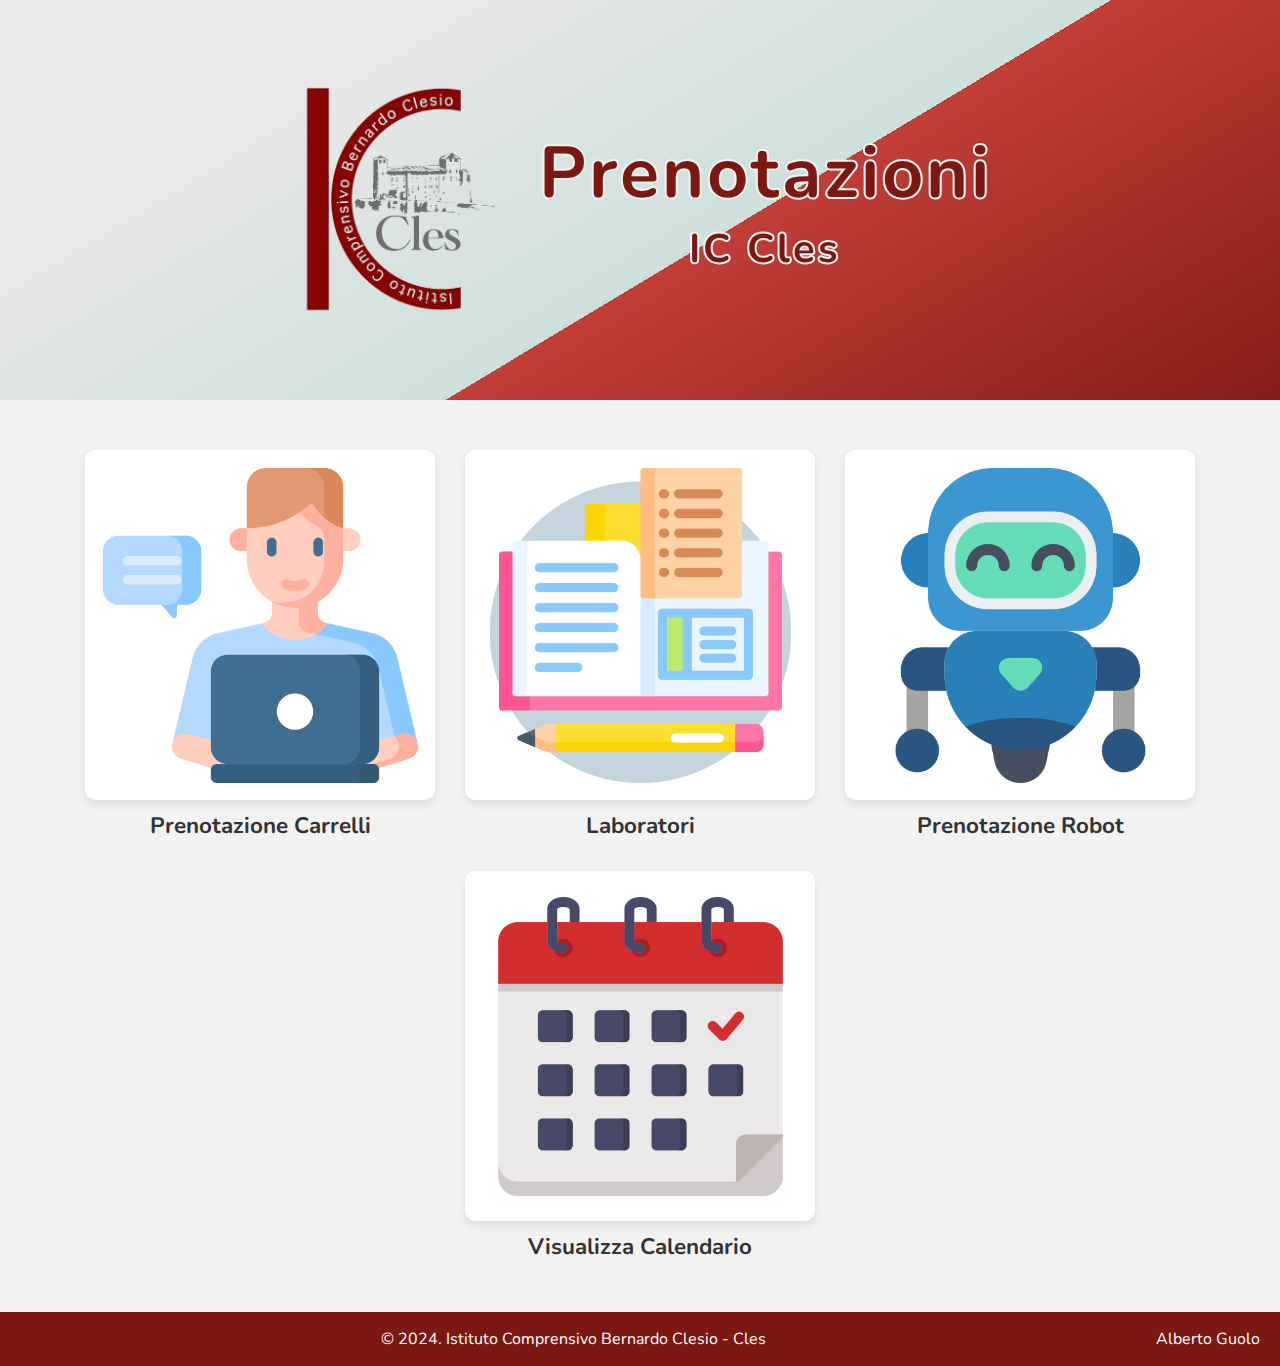
<file: index.html>
<!DOCTYPE html>
<html lang="it">
<head>
    <meta charset="UTF-8">
    <meta name="viewport" content="width=device-width, initial-scale=1.0">
    <title>Prenotazioni IC Cles</title>
    <!-- Importa il font Nunito da Google Fonts -->
    <link href="https://fonts.googleapis.com/css2?family=Nunito:wght@400;500;700;800&display=swap" rel="stylesheet">
    <!-- Collegamento al file CSS esterno -->
    <link rel="stylesheet" href="styles.css">
</head>
<body>

    <!-- Sfondo dell'header -->
    <div class="header-background"></div>

    <!-- Header -->
    <div class="header">
        <div class="header-content">
            <img class="logo oscillate" src="img/logo.png" alt="Logo Istituto Comprensivo Cles">
            <div id="text-container">
                <h1 id="prenotazioni" class="hidden">Prenotazioni</h1>
                <h2 id="ic-cles" class="hidden">IC&nbsp;Cles</h2>
            </div>
        </div>
    </div>

    <!-- Sezione Servizi -->
    <div class="services">
        <!-- Blocco Prenotazione Carrelli -->
        <div class="service-container">
            <a href="pages/carrelli.html"> <!-- Reindirizza alla pagina carrelli.html -->
                <div class="service">
                    <img src="img/carrelli.png" alt="Prenotazione Carrelli" class="service-image">
                </div>
                <div class="service-title">Prenotazione Carrelli</div>
            </a>
        </div>
        <!-- Blocco Aula STEM -->
        <div class="service-container">
            <a href="pages/aule.html"> <!-- Reindirizza alla pagina stem.html -->
                <div class="service">
                    <img src="img/aule.png" alt="Aule">
                </div>
            </a>
            <div class="service-title">Laboratori</div>
        </div>
        <!-- Blocco Prenotazione Robot -->
        <div class="service-container">
            <a href="pages/robot.html"> <!-- Reindirizza alla pagina robot.html -->
                <div class="service">
                    <img src="img/robot.png" alt="Prenotazione Robot">
                </div>
                <div class="service-title">Prenotazione Robot</div>
            </a>
        </div>
        <!-- Blocco Visualizza Calendario  -->
        <div class="service-container">
            <a href="pages/calendario.html"> <!-- Reindirizza alla pagina calendario.html -->
                <div class="service">
                    <img src="img/calendario.png" alt="Calendario IC Cles">
                </div>
                <div class="service-title">Visualizza Calendario</div>
            </a>
        </div>
    </div>

    <!-- Footer -->
    <div class="footer">
        <p class="footer-text">&copy; 2024. Istituto Comprensivo Bernardo Clesio - Cles</p>
        <div class="footer-name" rel="author">
            <span>Alberto</span>
            <span>Guolo</span>
        </div>
    </div>

    <!-- Collegamento al file JavaScript esterno -->
    <script src="script.js"></script>

</body>
</html>
</file>
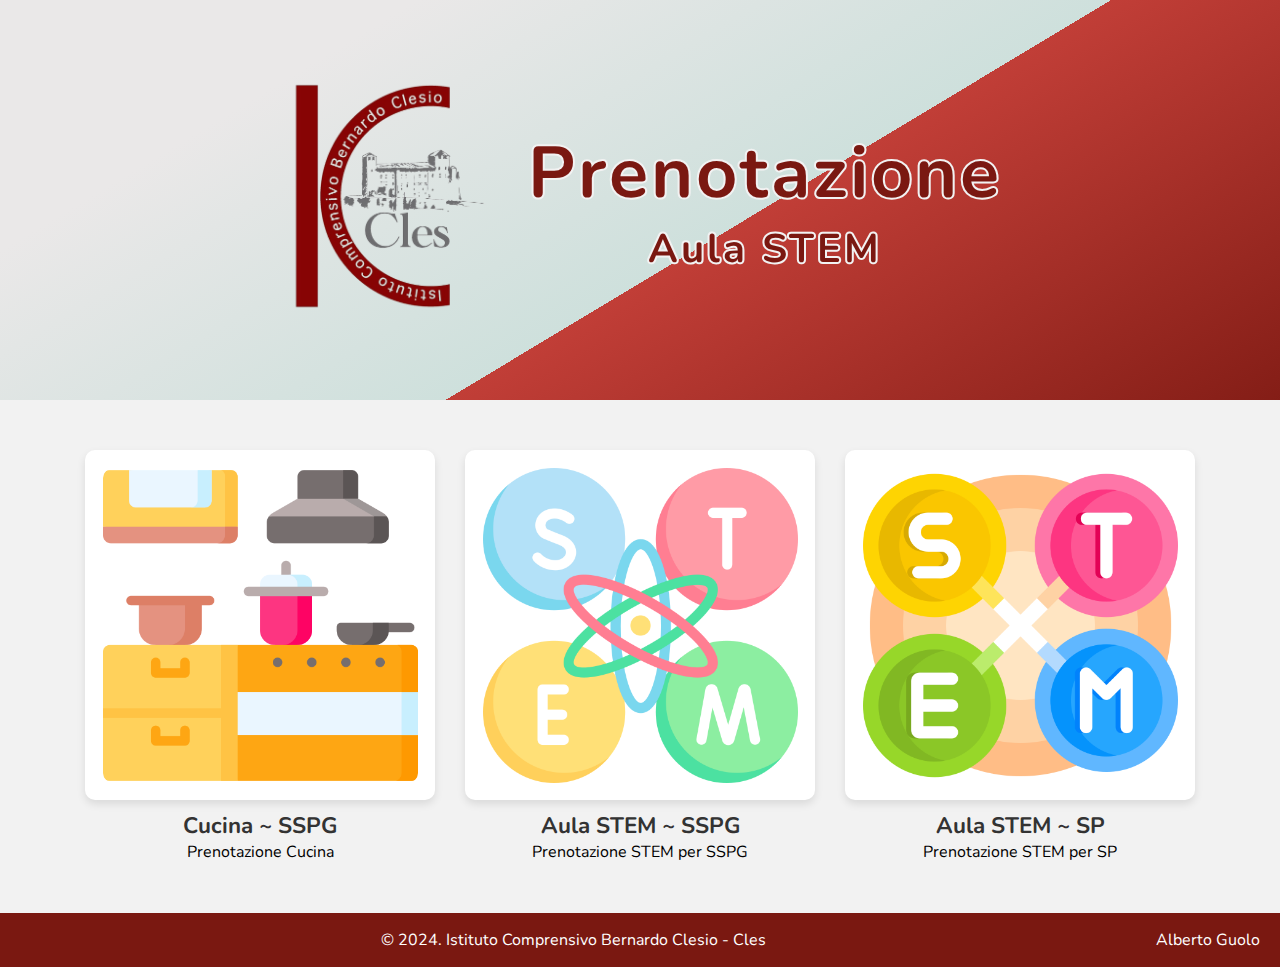
<file: pages/aule.html>
<!DOCTYPE html>
<html lang="it">
<head>
    <meta charset="UTF-8">
    <meta name="viewport" content="width=device-width, initial-scale=1.0">
    <title>Prenotazioni IC Cles</title>
    <!-- Importa il font Nunito da Google Fonts -->
    <link href="https://fonts.googleapis.com/css2?family=Nunito:wght@400;500;700;800&display=swap" rel="stylesheet">
    <!-- Collegamento al file CSS esterno -->
    <link rel="stylesheet" href="../styles.css">
</head>
<body>

    <!-- Sfondo dell'header -->
    <div class="header-background"></div>

    <!-- Header -->
    <div class="header">
        <div class="header-content">
            <a href="../index.html"> <!-- Reindirizza alla pagina index.html -->
                <img class="logo oscillate" src="../img/logo.png" alt="Logo Istituto Comprensivo Cles">
            </a>
            <div id="text-container">
                <h1 id="prenotazioni" class="hidden">Prenotazione</h1>
                <h2 id="ic-cles" class="hidden">Aula&nbsp;STEM</h2>
            </div>
        </div>
    </div>

    <!-- Sezione Servizi -->
    <div class="services">
      <!-- Blocco Prenotazione Cucina - SSPG -->
        <div class="service-container">
            <a href="https://calendar.google.com/calendar/u/0/appointments/schedules/AcZssZ17Omv0JEI0If9-OoV2RL335cO-Me4zK_tw5n8PV_uEPM12wuxZfOznDrpojUrgWLqYHWg-0oZU">
                <div class="service">
                    <img src="../img/aule/cucina.png" alt="Cucina">
                </div>
                <div class="service-title">Cucina ~ SSPG</div>
            </a>
            <div class="service-subtitle">Prenotazione Cucina</div> <!-- Sottotitolo -->
        </div>
        <!-- Blocco Prenotazione STEM - SSPG -->
        <div class="service-container">
            <a href="https://calendar.google.com/calendar/u/0/appointments/schedules/AcZssZ2Th8sdN_ugvnnpzNmQClvPQMepJCiik5kD5T9uIy_IQ7PKE2ZAqcwMmy5NIHvEnmvR3H9P79nT">
                <div class="service">
                    <img src="../img/aule/stem_sspg.png" alt="Aula STEM - SSPG">
                </div>
                <div class="service-title">Aula STEM ~ SSPG</div>
            </a>
            <div class="service-subtitle">Prenotazione STEM per SSPG</div> <!-- Sottotitolo -->
        </div>
        <!-- Blocco Prenotazione STEM - SP -->
        <div class="service-container" id="ultimo">
            <a href="https://calendar.google.com/calendar/u/0/appointments/schedules/AcZssZ1wUYf19ltj76b4hhhsMXMtdIo_duU_neQjMUi7xp9sZihKOx6xZrrU2VL0IXrZHFZzwzBlidDU">
                <div class="service">
                    <img src="../img/aule/stem_sp.png" alt="Aula STEM - SP">
                </div>
                <div class="service-title">Aula STEM ~ SP</div>
            </a>
            <div class="service-subtitle">Prenotazione STEM per SP</div> <!-- Sottotitolo -->
        </div>
    </div>

    <!-- Footer -->
    <div class="footer">
        <p class="footer-text">&copy; 2024. Istituto Comprensivo Bernardo Clesio - Cles</p>
        <div class="footer-name" rel="author">
            <span>Alberto</span>
            <span>Guolo</span>
        </div>
    </div>

    <!-- Collegamento al file JavaScript esterno -->
    <script src="../script.js"></script>

</body>
</html>
</file>
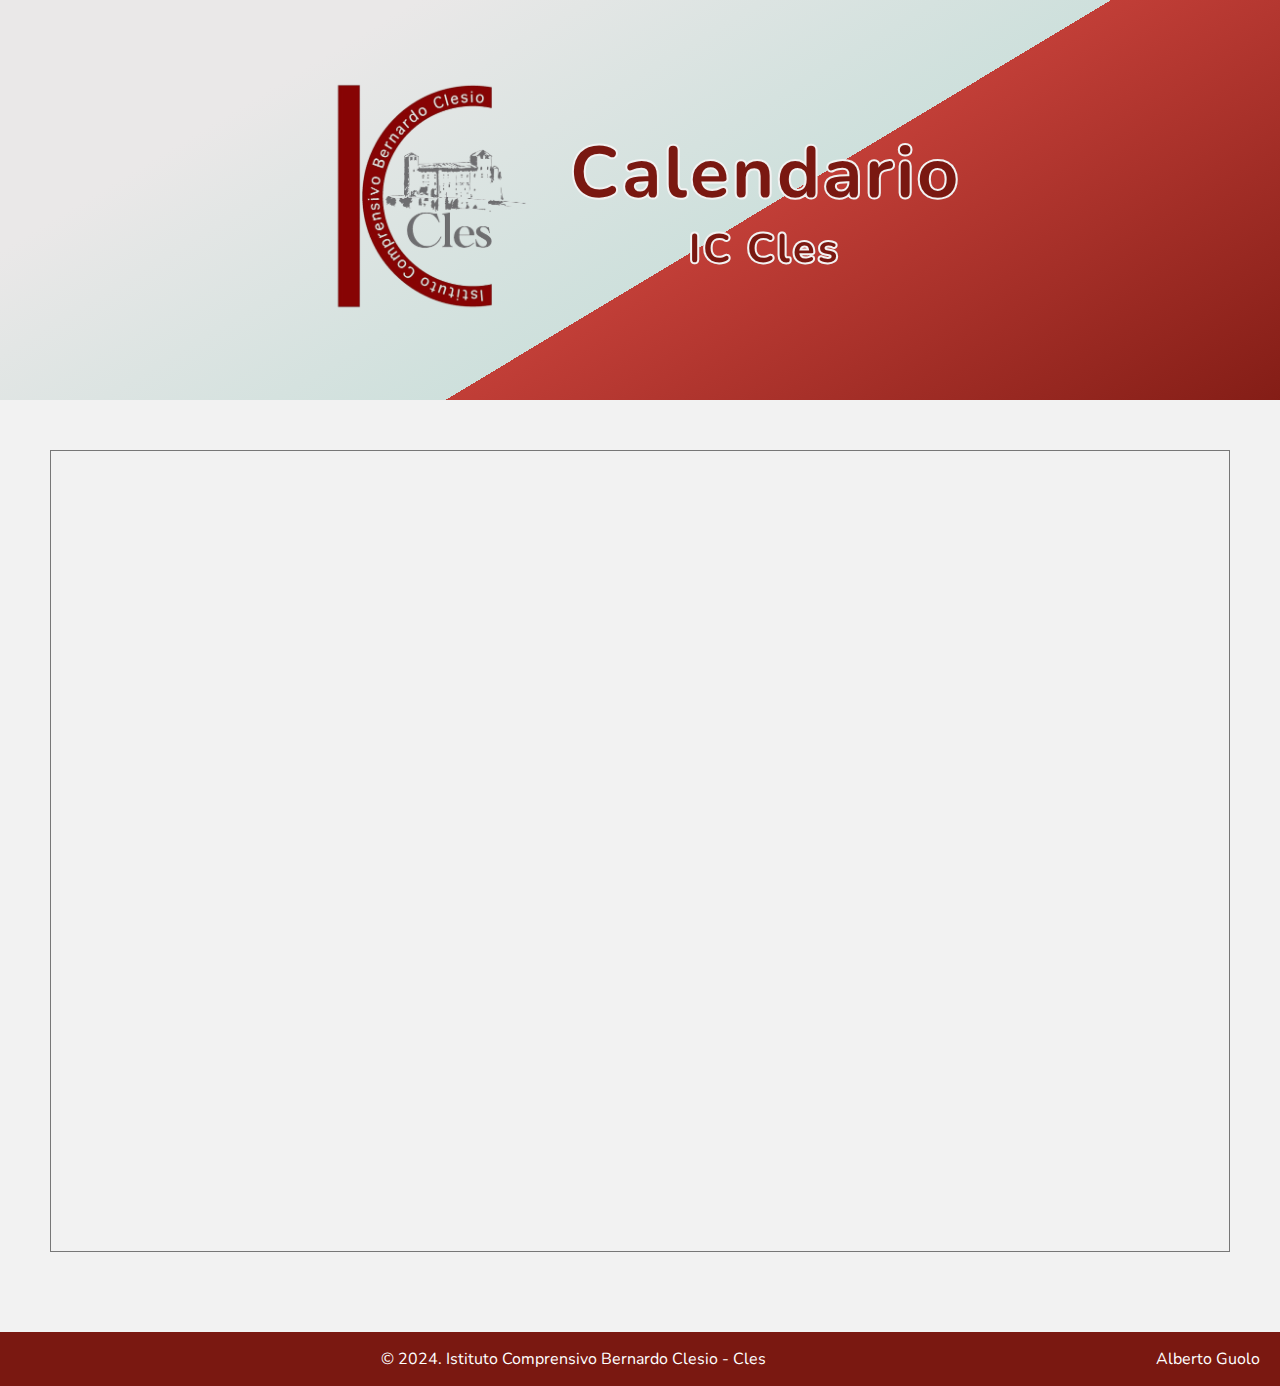
<file: pages/calendario.html>
<!DOCTYPE html>
<html lang="it">
<head>
    <meta charset="UTF-8">
    <meta name="viewport" content="width=device-width, initial-scale=1.0">
    <title>Prenotazioni IC Cles</title>
    <!-- Importa il font Nunito da Google Fonts -->
    <link href="https://fonts.googleapis.com/css2?family=Nunito:wght@400;500;700;800&display=swap" rel="stylesheet">
    <!-- Collegamento al file CSS esterno -->
    <link rel="stylesheet" href="../styles.css">
</head>
<body>

    <!-- Sfondo dell'header -->
    <div class="header-background"></div>

    <!-- Header -->
    <div class="header">
        <div class="header-content">
            <a href="../index.html"> <!-- Reindirizza alla pagina index.html -->
                <img class="logo oscillate" src="../img/logo.png" alt="Logo Istituto Comprensivo Cles">
            </a>
            <div id="text-container">
                <h1 id="prenotazioni" class="hidden">Calendario</h1>
                <h2 id="ic-cles" class="hidden">IC&nbsp;Cles</h2>
            </div>
        </div>
    </div>

    <!-- Sezione Calendario desktop -->
    <div class="services">
        <iframe class="desktop_calendar" src="https://calendar.google.com/calendar/embed?height=600&wkst=2&ctz=Europe%2FRome&bgcolor=%23ffffff&title=Prenotazioni%20IC%20Cles&showPrint=0&showTabs=0&showCalendars=0&showTz=0&showDate=0&mode=WEEK&src=Y19jMGIyYjZiZDBiOGU0ZmFhOThmOWQyNjZhMTUxOWQ0MTQzMzNmODU0N2UyMThlZGU3NDI2ODg2NDFiYTE0NzJhQGdyb3VwLmNhbGVuZGFyLmdvb2dsZS5jb20&src=Y18yN2ZlYjY2ZDcwZjNhMjU0MDExZTJiZjc5YzM2MGUzYmY1OTcyZTg5ZTBlNDNiNmE5ZGI5ZTk4ZGMxYjZmOGU5QGdyb3VwLmNhbGVuZGFyLmdvb2dsZS5jb20&src=Y19mNWFmYTYxYzMzM2JlYjM5MjgwY2MxNDg2OTQzNDAzNTYwNjYzYTY0YzcyNWViNDgxYzg1NzBmYzg1ZjE1NTk5QGdyb3VwLmNhbGVuZGFyLmdvb2dsZS5jb20&src=Y19iNTRkMWMxZGZmMDI0NjNmMTlmYzRkMzQ3ODdkNWNjZWFkNmMzMDViMjgxOGMyZmQ0MWY4NDcwNmY4OWE4M2MxQGdyb3VwLmNhbGVuZGFyLmdvb2dsZS5jb20&src=Y183ZDEwYzgzMGI0YTFkNDRkMWFhNDJiNjEyNzY2NGRhZmVmNWRiNzJjMTI3NmZhMTBkYTRjMGMxNWJhZTJjOWEzQGdyb3VwLmNhbGVuZGFyLmdvb2dsZS5jb20&src=Y184ZDZlOTdmMTYwY2QxZWNkZTVhODg3OTViYTgxNTExMDYwM2MxYjI0MDM2YWJlMTQ2MDQ4YjFjNzE5NTFiNjFlQGdyb3VwLmNhbGVuZGFyLmdvb2dsZS5jb20&color=%23E4C441&color=%238E24AA&color=%23F4511E&color=%234285F4&color=%23D50000&color=%237CB342" style="border:solid 1px #777" width="1200" height="800" frameborder="0" scrolling="no"></iframe>

    <!-- Sezione Calendario mobile -->
        <div class="service-container" class="mobile_calendar">
            <div class="mobile_calendar" class="service">
                <iframe class="mobile_calendar" src="https://calendar.google.com/calendar/embed?height=600&wkst=2&ctz=Europe%2FRome&bgcolor=%23ffffff&title=Prenotazioni%20IC%20Cles&showPrint=0&showCalendars=0&showTz=0&showDate=0&mode=AGENDA&showTabs=0&src=Y19jMGIyYjZiZDBiOGU0ZmFhOThmOWQyNjZhMTUxOWQ0MTQzMzNmODU0N2UyMThlZGU3NDI2ODg2NDFiYTE0NzJhQGdyb3VwLmNhbGVuZGFyLmdvb2dsZS5jb20&src=Y18yN2ZlYjY2ZDcwZjNhMjU0MDExZTJiZjc5YzM2MGUzYmY1OTcyZTg5ZTBlNDNiNmE5ZGI5ZTk4ZGMxYjZmOGU5QGdyb3VwLmNhbGVuZGFyLmdvb2dsZS5jb20&src=Y19mNWFmYTYxYzMzM2JlYjM5MjgwY2MxNDg2OTQzNDAzNTYwNjYzYTY0YzcyNWViNDgxYzg1NzBmYzg1ZjE1NTk5QGdyb3VwLmNhbGVuZGFyLmdvb2dsZS5jb20&src=Y19iNTRkMWMxZGZmMDI0NjNmMTlmYzRkMzQ3ODdkNWNjZWFkNmMzMDViMjgxOGMyZmQ0MWY4NDcwNmY4OWE4M2MxQGdyb3VwLmNhbGVuZGFyLmdvb2dsZS5jb20&src=Y183ZDEwYzgzMGI0YTFkNDRkMWFhNDJiNjEyNzY2NGRhZmVmNWRiNzJjMTI3NmZhMTBkYTRjMGMxNWJhZTJjOWEzQGdyb3VwLmNhbGVuZGFyLmdvb2dsZS5jb20&src=Y184ZDZlOTdmMTYwY2QxZWNkZTVhODg3OTViYTgxNTExMDYwM2MxYjI0MDM2YWJlMTQ2MDQ4YjFjNzE5NTFiNjFlQGdyb3VwLmNhbGVuZGFyLmdvb2dsZS5jb20&color=%23E4C441&color=%238E24AA&color=%23F4511E&color=%234285F4&color=%23D50000&color=%237CB342" style="border:solid 1px #777" width="300" height="600" frameborder="0" scrolling="no"></iframe>
            </div>
        </div>
    </div>

    <!-- Footer -->
    <div class="footer">
        <p class="footer-text">&copy; 2024. Istituto Comprensivo Bernardo Clesio - Cles</p>
        <div class="footer-name" rel="author">
            <span>Alberto</span>
            <span>Guolo</span>
        </div>
    </div>

    <!-- Collegamento al file JavaScript esterno -->
    <script src="../script.js"></script>

</body>
</html>
</file>
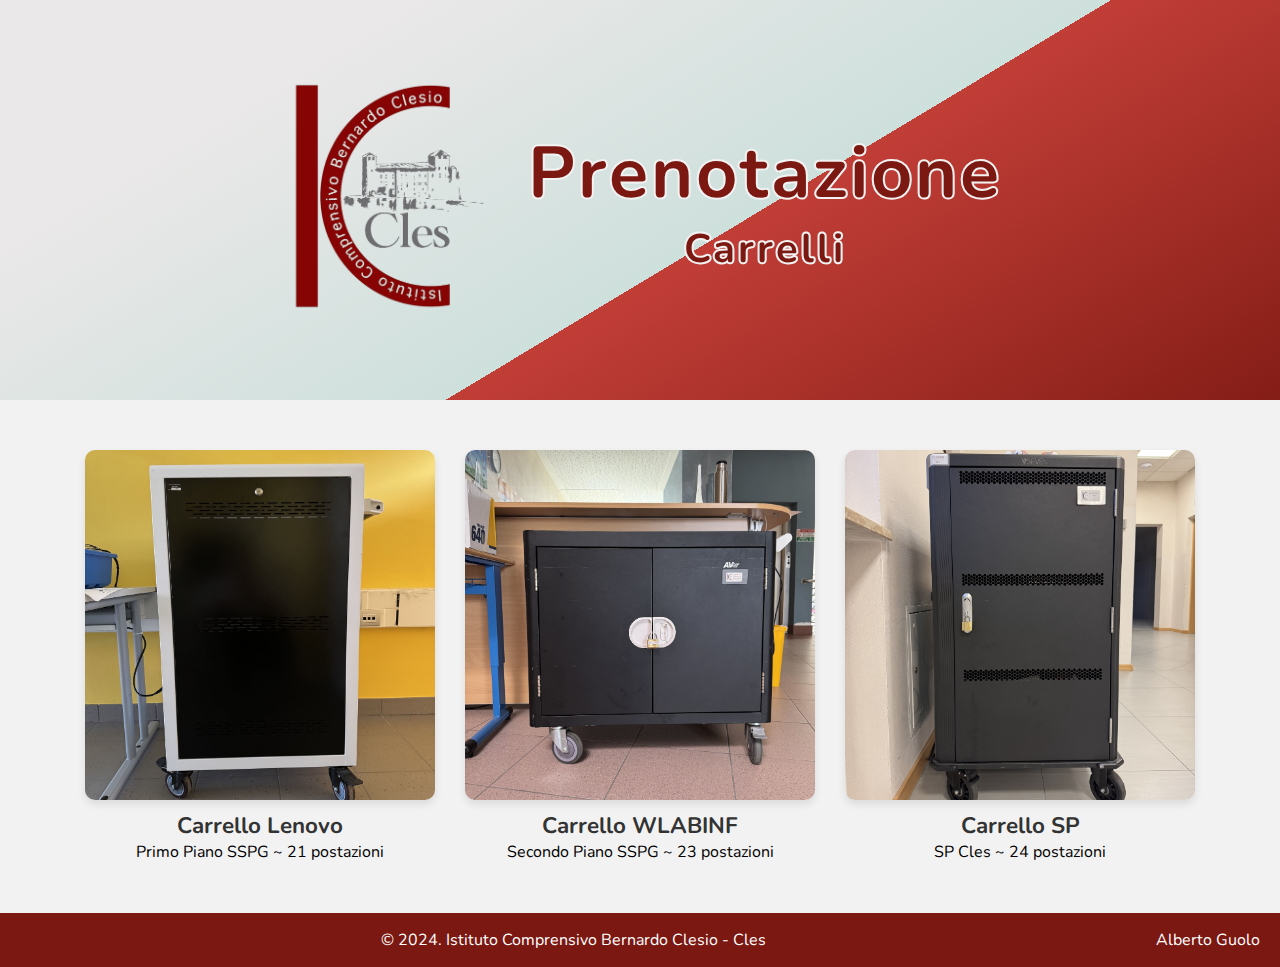
<file: pages/carrelli.html>
<!DOCTYPE html>
<html lang="it">
<head>
    <meta charset="UTF-8">
    <meta name="viewport" content="width=device-width, initial-scale=1.0">
    <title>Prenotazioni IC Cles</title>
    <!-- Importa il font Nunito da Google Fonts -->
    <link href="https://fonts.googleapis.com/css2?family=Nunito:wght@400;500;700;800&display=swap" rel="stylesheet">
    <!-- Collegamento al file CSS esterno -->
    <link rel="stylesheet" href="../styles.css">
</head>
<body>

    <!-- Sfondo dell'header -->
    <div class="header-background"></div>

    <!-- Header -->
    <div class="header">
        <div class="header-content">
            <a href="../index.html"> <!-- Reindirizza alla pagina index.html -->
                <img class="logo oscillate" src="../img/logo.png" alt="Logo Istituto Comprensivo Cles">
            </a>
            <div id="text-container">
                <h1 id="prenotazioni" class="hidden">Prenotazione</h1>
                <h2 id="ic-cles" class="hidden">Carrelli</h2>
            </div>
        </div>
    </div>

    <!-- Sezione Servizi -->
    <div class="services">
        <!-- Blocco Prenotazione Lenovo -->
        <div class="service-container">
            <a href="https://calendar.google.com/calendar/u/0/appointments/schedules/AcZssZ2xb2pt445hmJlPvBSQceD5p5vwArzuzsIAh8DRdm0g_yPh49akDmQ2xT5lAktQCUDS16EDqXyk">
                <div class="service">
                    <img src="../img/carrelli/lenovo.jpeg" alt="Carrello Lenovo" id="full">
                </div>
                <div class="service-title">Carrello Lenovo</div>
            </a>
            <div class="service-subtitle">Primo Piano SSPG ~ 21 postazioni</div> <!-- Sottotitolo -->
        </div>
        <!-- Blocco Prenotazione WLABINF -->
        <div class="service-container">
            <a href="https://calendar.google.com/calendar/u/0/appointments/schedules/AcZssZ3Spfz_UHFrvw6YmPMCk_U21z5zPso9vzu12iGId3lWESQeAnP6Axr8yC9LulYtpd7-xF2EsogB">
                <div class="service">
                    <img src="../img/carrelli/wlabinf.jpeg" alt="Carrello WLABINF" id="full">
                </div>
                <div class="service-title">Carrello WLABINF</div>
            </a>
            <div class="service-subtitle">Secondo Piano SSPG ~ 23 postazioni</div> <!-- Sottotitolo -->
        </div>
        <!-- Blocco Prenotazione Car01 -->
        <div class="service-container" id="ultimo">
            <a href="https://calendar.google.com/calendar/u/0/appointments/schedules/AcZssZ2UsG-BVGdyujeppHiZ-A2FlPx4ibuO4KYi6BINWjvQ7KnRZSzvHifMVTDuIzvfz0FfFyxdsz6Q">
                <div class="service">
                    <img src="../img/carrelli/car01.jpeg" alt="Carrello SP Car01" id="full">
                </div>
                <div class="service-title">Carrello SP</div>
            </a>
            <div class="service-subtitle">SP Cles ~ 24 postazioni</div> <!-- Sottotitolo -->
        </div>
    </div>
    <!-- Footer -->
    <div class="footer">
        <p class="footer-text">&copy; 2024. Istituto Comprensivo Bernardo Clesio - Cles</p>
        <div class="footer-name" rel="author">
            <span>Alberto</span>
            <span>Guolo</span>
        </div>
    </div>

    <!-- Collegamento al file JavaScript esterno -->
    <script src="../script.js"></script>

</body>
</html>
</file>
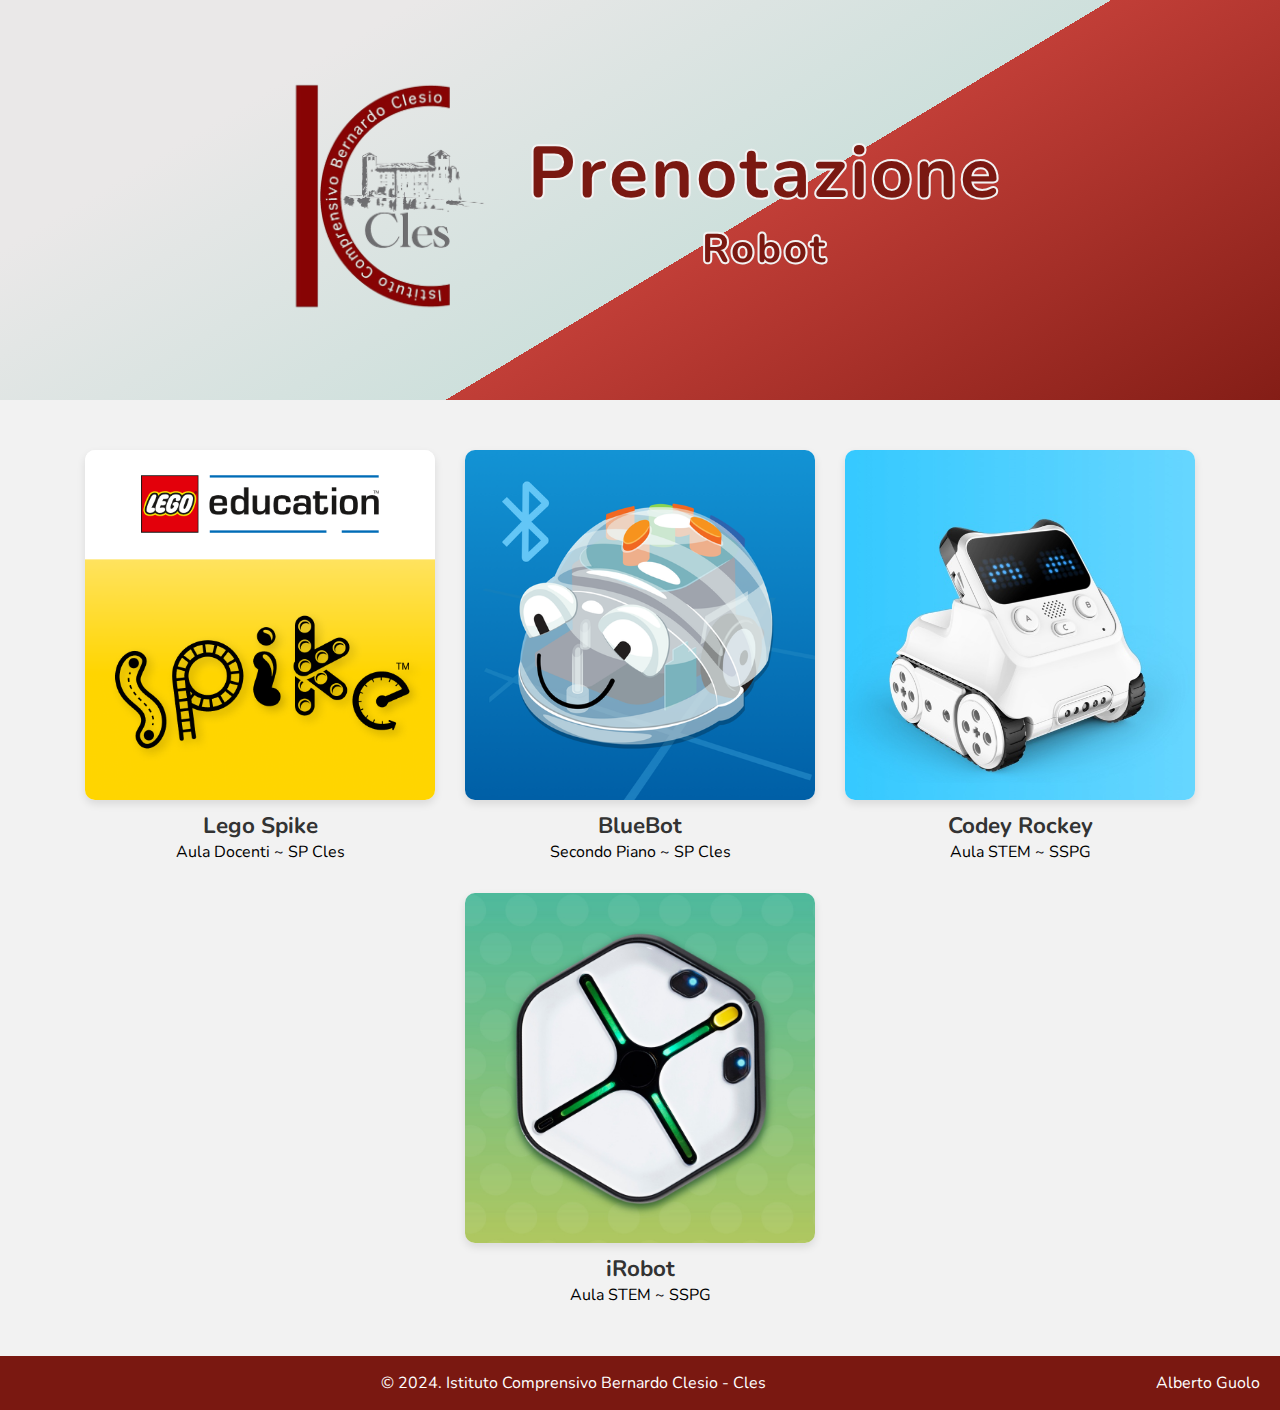
<file: pages/robot.html>
<!DOCTYPE html>
<html lang="it">
<head>
    <meta charset="UTF-8">
    <meta name="viewport" content="width=device-width, initial-scale=1.0">
    <title>Prenotazioni IC Cles</title>
    <!-- Importa il font Nunito da Google Fonts -->
    <link href="https://fonts.googleapis.com/css2?family=Nunito:wght@400;500;700;800&display=swap" rel="stylesheet">
    <!-- Collegamento al file CSS esterno -->
    <link rel="stylesheet" href="../styles.css">
</head>
<body>

    <!-- Sfondo dell'header -->
    <div class="header-background"></div>

    <!-- Header -->
    <div class="header">
        <div class="header-content">
            <a href="../index.html"> <!-- Reindirizza alla pagina index.html -->
                <img class="logo oscillate" src="../img/logo.png" alt="Logo Istituto Comprensivo Cles">
            </a>
            <div id="text-container">
                <h1 id="prenotazioni" class="hidden">Prenotazione</h1>
                <h2 id="ic-cles" class="hidden">Robot</h2>
            </div>
        </div>
    </div>

    <!-- Sezione Servizi -->
    <div class="services">
      <!-- Blocco Prenotazione Lego Spike -->
      <div class="service-container">
          <a href="https://calendar.google.com/calendar/u/0/appointments/schedules/AcZssZ26MfyXkHgBtEtIrYxVWK65IP3-7WSoN3WVXkRRCtN-mmZv5VWXXDq-3oKsLWn1gRDJm7Bzxo5y"> <!-- Reindirizza alla pagina carrelli.html -->
              <div class="service">
                  <img src="../img/robot/lego.png" alt="Codey Rockey" id="full">
              </div>
              <div class="service-title">Lego Spike</div>
          </a>
          <div class="service-subtitle">Aula Docenti ~ SP Cles</div> <!-- Sottotitolo -->
      </div>
        <!-- Blocco Prenotazione BlueBot -->
        <div class="service-container">
            <a href="https://calendar.google.com/calendar/u/0/appointments/schedules/AcZssZ2iRNrHCR8IJCnhpDpLMM_6rSefkID2zZ9YFQ_cKP_B6CLCWdRWUPGwKZ3uL5aNcOHyAdOxaAVT"> <!-- Reindirizza alla pagina carrelli.html -->
                <div class="service">
                    <img src="../img/robot/bluebot.png" alt="BlueBot" id="full">
                </div>
                <div class="service-title">BlueBot</div>
            </a>
            <div class="service-subtitle">Secondo Piano ~ SP Cles</div> <!-- Sottotitolo -->
        </div>
        <!-- Blocco Prenotazione Codey Rockey -->
        <div class="service-container">
            <a href="https://calendar.google.com/calendar/u/0/appointments/schedules/AcZssZ0pdWZh4WMnDBX9qboyrV6k0iKdq2unRr9QAjkP2oHHZFECKlRiRriX1Tc7Wfig5ASYY8Ezasfm"> <!-- Reindirizza alla pagina carrelli.html -->
                <div class="service">
                    <img src="../img/robot/codey-rockey.png" alt="Codey Rockey" id="full">
                </div>
                <div class="service-title">Codey Rockey</div>
            </a>
            <div class="service-subtitle">Aula STEM ~ SSPG</div> <!-- Sottotitolo -->
        </div>
        <!-- Blocco Prenotazione iRobot -->
        <div class="service-container" id="ultimo">
            <a href="https://calendar.google.com/calendar/u/0/appointments/schedules/AcZssZ31O_eb4M39lFGxxEstD16mrBmfph9x9HRecFkaCJnpQcafRQDgcYFzy3TmDFb2kOsdPO8NBHjz"> <!-- Reindirizza alla pagina carrelli.html -->
                <div class="service">
                    <img src="../img/robot/irobot.png" alt="iRobot" id="full">
                </div>
                <div class="service-title">iRobot</div>
            </a>
            <div class="service-subtitle">Aula STEM ~ SSPG</div> <!-- Sottotitolo -->
        </div>
    </div>

    <!-- Footer -->
    <div class="footer">
        <p class="footer-text">&copy; 2024. Istituto Comprensivo Bernardo Clesio - Cles</p>
        <div class="footer-name" rel="author">
            <span>Alberto</span>
            <span>Guolo</span>
        </div>
    </div>

    <!-- Collegamento al file JavaScript esterno -->
    <script src="../script.js"></script>

</body>
</html>
</file>
<file: styles.css>
/* Importa il font Nunito da Google Fonts */
@import url('https://fonts.googleapis.com/css2?family=Nunito:wght@400;500;700;800&display=swap');

/* Stili base (per desktop e schermi più grandi) */
body {
    font-family: 'Nunito', sans-serif; /* Cambia il font di base a Nunito */
    margin: 0;
    padding: 0;
    background-color: #f2f2f2;
}

a {
    text-decoration: none;
    color: inherit; /* Mantiene il colore originale del testo */
}

/* Sfondo dell'header */
.header-background {
    position: fixed; /* O assoluto, se necessario */
    top: 0;
    left: 0;
    width: 100%;
    height: 100%;
    background: rgb(206,224,220);
    background: linear-gradient(149deg, rgba(234,232,232,1) 15%, rgba(206,224,220,1) 40%, rgba(193,62,55,1) 40%, rgba(122,24,17,1) 75%);
    /*background-image: url('img/sfondo3.jpg');*/
    background-size: cover;
    background-position: center;
    z-index: -10; /* Assicurati che lo sfondo sia dietro il contenuto */
}

/* Header con sfondo fisso */
.header {
    padding: 50px 0;
    min-height: 300px;
    text-align: center;
    position: relative;
    display: flex;
    justify-content: center; /* Centra il contenuto */
}

.header-content {
    display: flex; /* Usa flexbox per allineare il logo e il testo */
    align-items: center; /* Centra verticalmente il logo e il testo */
}

/* Dimensione del logo predefinita per schermi grandi */
.logo {
    width: 250px;
}

.oscillate {
    animation: oscillate 2s ease-in-out 1; /* Tre oscillazioni */
    animation-fill-mode: forwards; /* Mantieni la posizione finale */
}

@keyframes oscillate {
    0% {
        transform: rotate(0deg); /* Inizia dritto */
    }
    25% {
        transform: rotate(10deg); /* Ruota a destra */
    }
    50% {
        transform: rotate(-10deg); /* Ruota a sinistra */
    }
    75% {
        transform: rotate(5deg); /* Ritorna a destra */
    }
    100% {
        transform: rotate(0deg); /* Torna alla posizione originale */
    }
}

/* Imposta il titolo Prenotazioni IC Cles in grassetto */
h1 {
    font-weight: 800; /* Imposta il grassetto specifico per il titolo principale */
    font-size: 4.5rem;
    margin: 0; /* Rimuove il margine per un migliore allineamento */
}

h2 {
    font-size: 2.5rem;
    font-weight: 500;
    margin: 0; /* Rimuove il margine per un migliore allineamento */
}

/* Stile per il titolo animato */
h1, h2 {
    color: #7A1811; /* Colore del testo */
    font-family: 'Nunito', sans-serif; /* Cambia il font a Nunito */
    letter-spacing: 3px;
    overflow: hidden;
    white-space: nowrap;
    -webkit-text-stroke: 4px #f2f2f2; /* Contorno bianco aumentato a 4px */
    text-stroke: 4px white; /* Contorno bianco aumentato a 4px per il titolo */
    paint-order: stroke fill; /* Ordine di rendering: contorno prima, poi riempimento */
    font-weight: bold; /* Grassetto per i titoli */
}

/* Animazione lettere */
.letter {
    display: inline-block;
    opacity: 0;
    transform: translateY(-100px) scale(1.5);
    animation: fall 0.5s forwards;
}

@keyframes fall {
    to {
        opacity: 1;
        transform: translateY(0) scale(1);
    }
}

/* Contenitore per ogni lettera */
.letter-container {
    display: inline-block; /* Permette di allineare le lettere in orizzontale */
}

/* Contenitore per i servizi */
.services {
    display: flex;
    justify-content: center;
    gap: 30px;
    padding: 50px;
    background-color: #f2f2f2;
    flex-wrap: wrap;
}

/* Stile per ogni singolo blocco (quadrato) */
.service-container {
    text-align: center; /* Centra il titolo del servizio sotto l'immagine */
}

.service {
    background-color: white;
    border-radius: 10px; /* Angoli arrotondati del contenitore */
    box-shadow: 0px 4px 8px rgba(0, 0, 0, 0.1);
    width: 350px;
    height: 350px;
    display: flex;
    justify-content: center;
    align-items: center;
    transition: transform 0.3s; /* Transizione per l'animazione al passaggio del mouse */
}

.service:hover {
    transform: translateY(-5px); /* Sollevamento al passaggio del mouse */
}

.service img {
    width: 90%;
    object-fit: cover; /* Assicura che l'immagine sia visibile interamente */
    border-radius: 10px; /* Angoli arrotondati per l'immagine */
}

#full {
  width: 100%;
  height: -webkit-fill-available;
}

.service-title {
    text-align: center;
    margin-top: 10px;
    font-size: 1.4rem;
    color: #333;
    font-weight: bold; /* Imposta il grassetto per i titoli dei servizi */
    font-family: 'Nunito', sans-serif; /* Cambia il font a Nunito */
}

/* Footer */
.footer {
    display: flex; /* Usa flexbox per allineare gli elementi */
    justify-content: center; /* Spazio tra i contenuti */
    align-items: center; /* Centra verticalmente gli elementi */
    /*text-align: center;*/
    padding: 0px;
    background-color: #7A1811;
    color: white;
    /*flex-wrap: wrap; /* Permette la rottura delle righe */
}

.footer-text {
    flex: 1; /* Permette al primo p di occupare lo spazio disponibile */
    text-align: center; /* Centra il testo orizzontalmente */
    /*margin: 0; /* Rimuove margine predefinito */
}

.footer-name {
    margin-left: auto; /* Sposta il nome a destra */
    margin-right: 20px;
    margin-left: 10px; /* Spazio tra "Alberto" e "Guolo" */
}

.mobile_calendar {
    padding-bottom: 50px;
}

/* --- Ottimizzazioni per iPad --- */
@media (min-width: 820px) {
  /* Imposta l'altezza al 100% per l'html e il body */
    html, body {
        height: 100%;
        margin: 0;
        padding: 0;
        display: flex;
        flex-direction: column;
    }

    /* Imposta il contenitore principale (in questo caso il body) come Flexbox */
    body {
        font-family: 'Nunito', sans-serif;
        background-color: #f2f2f2;
        display: flex;
        flex-direction: column;
        justify-content: space-between; /* Questo distribuisce lo spazio tra i blocchi */
    }

    /* Assicura che la sezione delle services occupi lo spazio rimanente */
    .services {
        flex-grow: 1; /* Questo fa sì che la sezione services occupi lo spazio rimanente */
        display: flex;
        justify-content: center;
        gap: 30px;
        padding: 50px;
        background-color: #f2f2f2;
    }

    /* Footer attaccato in fondo */
    .footer {
        background-color: #7A1811;
        color: white;
        display: flex;
        justify-content: center;
        align-items: center;
        text-align: center;
        padding: 0px;
        position: relative;
    }

}

@media (min-width: 769px) {
    .mobile_calendar {
        display: none; /* Nasconde il div sui dispositivi desktop */
    }
}

/* --- Ottimizzazioni per iPad --- */
@media (max-width: 1024px) {
    /* Ingrandisci ancora il logo solo per smartphone */
    .logo {
        width: 300px;
    }

    .header {
        min-height: auto;
    }

    .header-content {
        flex-direction: column; /* Conferma la disposizione a colonna per schermi piccoli */
    }

    .services {
        flex-wrap: wrap;
    }

    .service {
        width: 400px;
        height: 400px;
    }
}

/* --- Ottimizzazioni per iPad Air --- */
@media (max-width: 820px) {
    .service {
        width: 300px;
        height: 300px;
    }
}

/* --- Ottimizzazioni per dispositivi mobili --- */
@media (max-width: 768px) {
    /* Riduci il logo e la dimensione del testo per schermi medi (tablet) */
    .logo {
        width: 300px;
    }

    h1, h2 {
        font-size: 3rem; /* Riduce la dimensione del testo */
    }

    .header {
        min-height: 200px; /* Riduce l'altezza minima per schermi più piccoli */
        padding: 30px 0; /* Riduce il padding per migliorare la visualizzazione */
        flex-direction: column; /* Dispone il logo e il testo in colonna */
    }

    .header-content {
        display: flex; /* Flexbox mantiene il layout flessibile */
        flex-direction: column; /* Posiziona il testo sotto il logo */
        align-items: center; /* Centra il contenuto */
    }

    .services {
        flex-direction: column;
        gap: 20px;
        padding: 0; /* Elimina il padding per evitare sforamenti */
        margin: 0 auto; /* Centra il contenuto all'interno del div */
    }

    /* Impostazioni del service per mantenerli all'interno del contenitore con margine */
    .service-container {
        width: calc(100% - 60px); /* Larghezza con margine laterale maggiore */
        margin: 30px 30px 0 30px; /* Margine di 30px in alto, destra, sinistra, 0px in basso */
        padding: 0; /* Elimina il padding */
    }

    /* Aumenta la dimensione dei riquadri per i tablet */
    .service {
        width: 350px; /* Imposta la larghezza per riempire il contenitore */
        height: 350px; /* Permette di adattare l'altezza automaticamente */
        margin: auto; /* Elimina il margine interno */
        padding: 0; /* Elimina il padding interno */
        display: flex;
    }

    /* Stile delle immagini per mantenere le dimensioni corrette */
    .service img {
        width: 90%; /* L'immagine occupa il 100% della larghezza del div */
        height: auto;
        object-fit: cover; /* Riempie il contenitore senza distorcere l'immagine */
    }

    .service-container:nth-child(4) {
        margin-bottom: 50px; /* Imposta il margin-bottom solo per il terzo div */
    }

    .footer-name {
        display: flex; /* Usa flexbox per allineare Alberto e Guolo */
        flex-direction: column; /* Metti Guolo sotto Alberto */
        align-items: center; /* Centra verticalmente */
    }

    .footer-name span {
        display: block; /* Assicura che "Guolo" sia un blocco */
        text-align: center; /* Centra il nome */
    }

    /* Se vuoi che i testi siano allineati correttamente nel footer */
    .footer-text {
        margin-right: 10px; /* Margine a destra per il testo "Prenotazioni" */
    }

    .footer {
        justify-content: space-between; /* Spazia gli elementi uniformemente */
        flex-direction: row; /* Allinea gli elementi in colonna */
        align-items: center; /* Centra gli elementi nel footer */
    }

    .desktop_calendar {
        display: none; /* Nasconde il div sui dispositivi mobili */
    }
    #ultimo{
        margin-bottom: 50px;
    }
}

@media (max-width: 480px) {
    /* Ingrandisci ancora il logo solo per smartphone */
    .logo {
        width: 250px;
    }

    h1 {
        font-size: 3.5rem; /* Ulteriore riduzione della dimensione del testo */
        letter-spacing: 2px;
        margin-bottom: 10px; /* Aggiungi un margine inferiore per separare i titoli */
    }

    h2 {
        font-size: 2.8rem; /* Ulteriore riduzione della dimensione del testo */
    }

    .header {
        min-height: 150px; /* Riduce ulteriormente l'altezza minima per schermi piccoli */
    }

    .header-content {
        flex-direction: column; /* Conferma la disposizione a colonna per schermi piccoli */
    }

    .service {
        width: 300px; /* Imposta la larghezza per riempire il contenitore */
        height: 300px; /* Permette di adattare l'altezza automaticamente */
        margin: auto; /* Elimina il margine interno */
        padding: 0; /* Elimina il padding interno */
        display: flex;
    }

    #text-container {
        align-items: center; /* Centra il testo */
    }
}

@media (max-width: 430px) {
    .service {
        width: 350px; /* Imposta la larghezza per riempire il contenitore */
        height: 350px; /* Permette di adattare l'altezza automaticamente */
    }
}

@media (max-width: 390px) {
    .service {
        width: 330px; /* Imposta la larghezza per riempire il contenitore */
        height: 330px; /* Permette di adattare l'altezza automaticamente */
    }
}

@media (max-width: 375px) {
    .service {
        width: 300px; /* Imposta la larghezza per riempire il contenitore */
        height: 300px; /* Permette di adattare l'altezza automaticamente */
    }
}

@media (max-width: 360px) {
    h1 {
        font-size: 3.0rem;
        letter-spacing: 2px;
        margin-bottom: 10px;
    }
}

@media (max-width: 344px) {
    .service {
        width: 290px; /* Imposta la larghezza per riempire il contenitore */
        height: 290px; /* Permette di adattare l'altezza automaticamente */
    }
}
</file>
